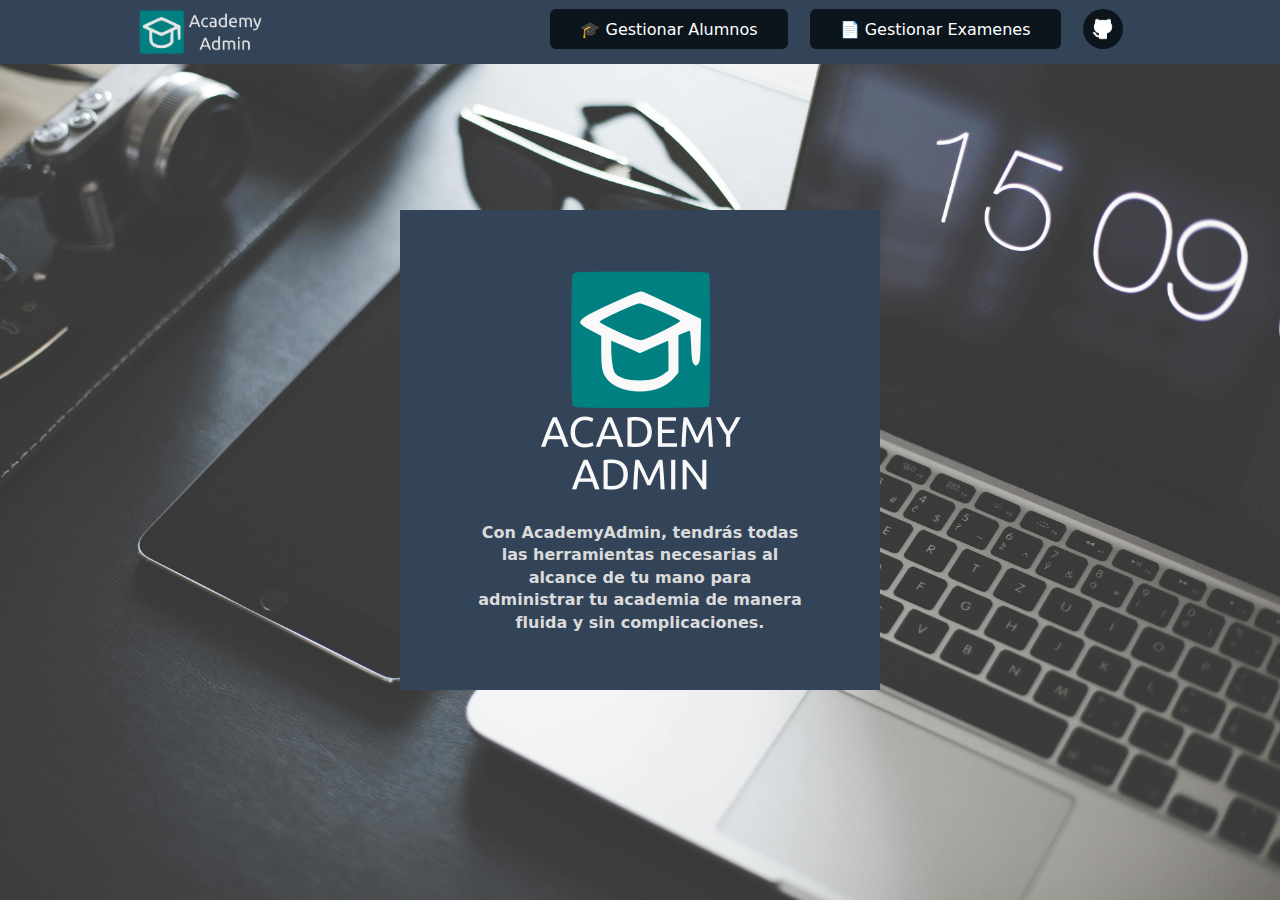
<file: index.html>
<!DOCTYPE html>
<html lang="es">
  <head>
    <meta charset="UTF-8" />
    <meta name="viewport" content="width=device-width, initial-scale=1.0" />
    <title>Academy Manager</title>
    <link
      rel="shortcut icon"
      href="public/img/favicon.png"
      type="image/x-icon"
    />
    <!-- Librerias JS de funciones auxiliares -->
    <script defer src="public/js/navbar.js"></script>
    <!-- Framework CSS -->
    <link rel="stylesheet" href="public/css/water.css" />
    <!-- Hojas de estilo adicionales -->
    <link rel="stylesheet" href="public/css/style.css" />
  </head>
  <body id="bodyLanding">
    <!--Navbar-->
    <nav class="navbar">
      <img id="aInicio" src="public/img/logo.png" class="logo" alt="LOGO" />
      <div class="enlaces">
        <button id="aAlumnos">🎓 Gestionar Alumnos</button>
        <button id="aExamenes">📄 Gestionar Examenes</button>
        <button id="aGithub">
          <img src="public/img/iconosPagina/git.png" width="24" />
        </button>
      </div>

      <button id="btnMenuMovil">
        <img width="36" src="public/img/iconosPagina/menu.png" />
      </button>
    </nav>

    <!-- Menu para el modo movil-->
    <div id="enlaces-movil" class="enlaces-movil oculto">
      <button id="aAlumnosM">🎓 Gestionar Alumnos</button>
      <button id="aExamenesM">📄 Gestionar Examenes</button>
      <button id="aGithubM">
        <img src="public/img/iconosPagina/git.png" width="16" /> Github
      </button>
    </div>
    <!-- Parte principal de la pagina -->
    <div id="mainLanding">
      <div class="card">
        <img src="./public/img/landingLogo.png" />
        <p>
          Con AcademyAdmin, tendrás todas las herramientas necesarias al alcance
          de tu mano para administrar tu academia de manera fluida y sin
          complicaciones.
        </p>
      </div>
    </div>
  </body>
</html>
</file>
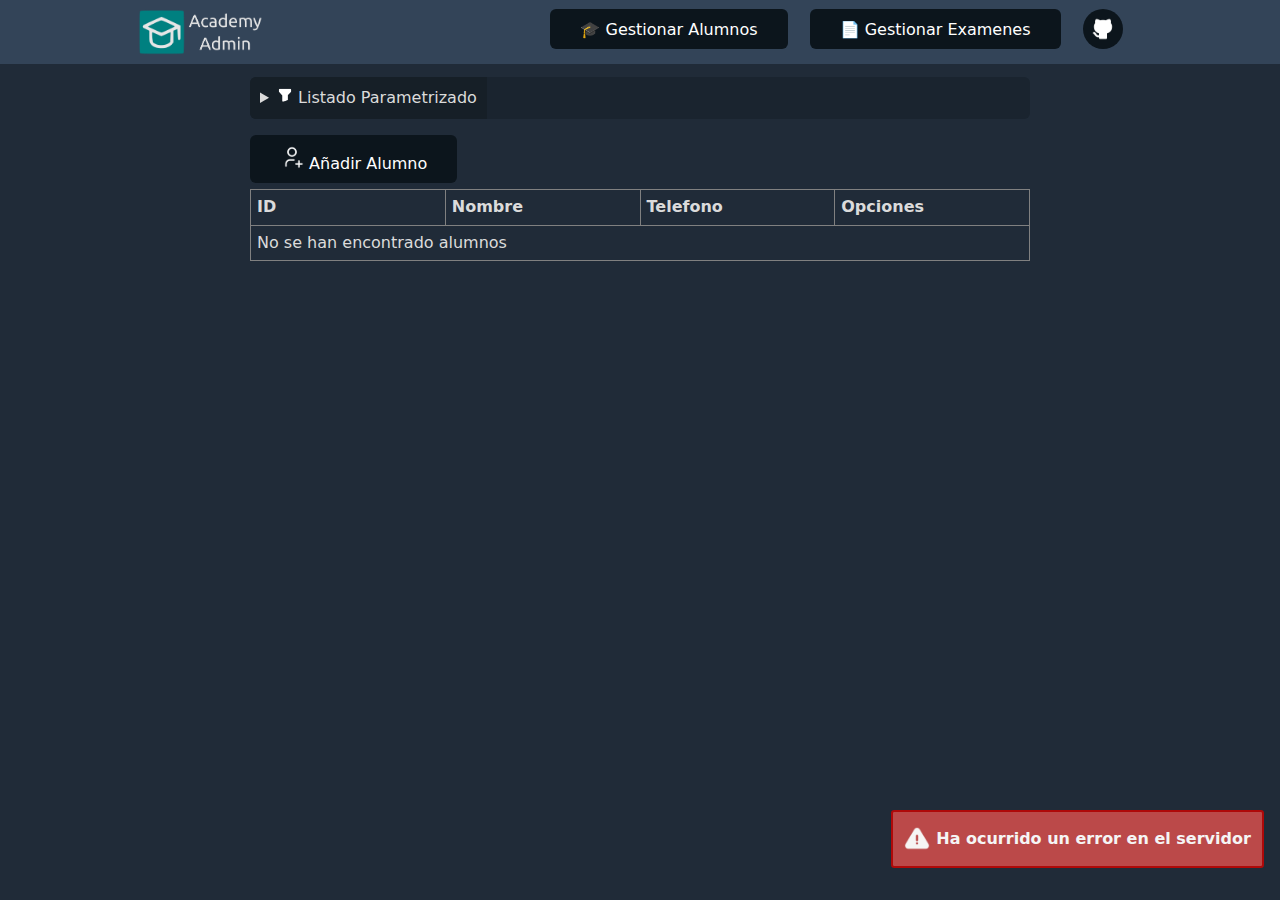
<file: public/html/alumno.html>
<!DOCTYPE html>
<html lang="es">
  <head>
    <meta charset="UTF-8" />
    <meta name="viewport" content="width=device-width, initial-scale=1.0" />
    <title>Gestionar Alumnos</title>
    <link rel="shortcut icon" href="../img/favicon.png" type="image/x-icon" />
    <!-- Librerias JS de funciones auxiliares -->
    <script defer src="../js/Toasts.js"></script>
    <script defer src="../js/navbar.js"></script>

    <!-- Librerias principales -->
    <script defer src="../js/App.js"></script>
    <script defer src="../js/Alumno.js"></script>
    <script defer src="../js/mainAlumno.js"></script>

    <!-- Framework CSS -->
    <link rel="stylesheet" href="../css/water.css" />

    <!-- Hojas de estilo adicionales -->
    <link rel="stylesheet" href="../css/toast.css" />
    <link rel="stylesheet" href="../css/style.css" />
  </head>
  <body>
    <!-- Dialog para añadir alumnos -->
    <dialog id="dAñadirAlumno">
      <form id="formAñadirAlumno">
        <label for="nombre">Nombre: <input type="text" name="nombre" /></label>
        <br />
        <label for="date"
          >Fecha de nacimiento: <input type="date" name="bd"
        /></label>
        <br />
        <label for="tel">Telefono: <input type="tel" name="tel" /></label>
        <br />
        <label for="addr">Dirección: <input type="text" name="addr" /></label>
        <br />
        <button type="button" id="btnAñadirAlumno">Añadir Alumno</button>
        <button type="button" id="btnAñadirCerrar">Cerrar</button>
      </form>
      <div id="DivErroresAñadir" class="divErrores">
        <ul></ul>
      </div>
    </dialog>

    <!-- Dialog para ver los detalles de un  alumno -->

    <dialog id="dDatosAlumno">
      <form id="formDatosAlumno">
        <label for="id">ID: <input type="number" name="id" readonly /></label>
        <br />
        <label for="nombre"
          >Nombre: <input type="text" name="nombre" readonly
        /></label>
        <br />
        <label for="date"
          >Fecha de nacimiento: <input type="date" name="bd" readonly
        /></label>
        <br />
        <label for="tel"
          >Telefono: <input type="tel" name="tel" readonly
        /></label>
        <br />
        <label for="addr"
          >Dirección: <input type="text" name="addr" readonly
        /></label>
      </form>
      <button id="btnCerrarDetalles">Cerrar</button>
    </dialog>

    <!-- Dialog para borrar alumnos -->
    <dialog id="dEliminarAlumno">
      <h2>¿Desea borrar al alumno?</h2>
      <h3 id="alumnoAEliminar"></h3>
      <button id="btnCancelarEliminacion">Cancelar</button>
      <button
        id="btnEliminar"
        style="background-color: rgba(228, 71, 71, 0.966)"
      >
        Eliminar
      </button>
    </dialog>

    <!-- Dialog para modificar alumnos -->
    <dialog id="dModificarAlumno">
      <form id="formModificarAlumno">
        <label for="nombre">Nombre: <input type="text" name="nombre" /></label>
        <br />
        <label for="date"
          >Fecha de nacimiento: <input type="date" name="bd"
        /></label>
        <br />
        <label for="tel">Telefono: <input type="tel" name="tel" /></label>
        <br />
        <label for="addr">Dirección: <input type="text" name="addr" /></label>
        <br />
        <button type="button" id="btnModificarAlumno">Modificar Alumno</button>
        <button type="button" id="btnModificarCerrar">Cerrar</button>
      </form>
      <div class="divErrores" id="DivErroresModificar">
        <ul></ul>
      </div>
    </dialog>

    <!--Navbar-->
    <nav class="navbar">
      <img id="aInicio" src="../img/logo.png" class="logo" alt="LOGO" />
      <div class="enlaces">
        <button id="aAlumnos">🎓 Gestionar Alumnos</button>
        <button id="aExamenes">📄 Gestionar Examenes</button>
        <button id="aGithub">
          <img src="../img/iconosPagina/git.png" width="24" />
        </button>
      </div>

      <button id="btnMenuMovil">
        <img width="36" src="../img/iconosPagina/menu.png" />
      </button>
    </nav>

    <!-- Menu para el modo movil-->
    <div id="enlaces-movil" class="enlaces-movil oculto">
      <button id="aAlumnosM">🎓 Gestionar Alumnos</button>
      <button id="aExamenesM">📄 Gestionar Examenes</button>
      <button id="aGithubM">
        <img src="../img/iconosPagina/git.png" width="16" /> Github
      </button>
    </div>
    <!-- Parte principal de la pagina -->

    <details class="listadoParam">
      <summary>
        <img width="16" src="../img/iconosPagina/param.png" /> Listado
        Parametrizado
      </summary>
      <form id="formFiltrarAlumnos">
        <label for="nombre">Nombre: <input type="text" name="nombre" /></label>
        <label for="tel">Telefono: <input type="tel" name="tel" /></label>
        <br />
        <button type="button" id="btnFiltrarAlumnos">Filtrar Alumnos</button>
        <button type="button" id="btnReiniciar">Reiniciar Filtros</button>
      </form>
    </details>
    <button id="btnAbrirDialogAñadirAlumno">
      <img width="24" src="../img/iconosPagina/añadirAlumno.png" /> Añadir
      Alumno
    </button>
    <table border="1" id="tablaAlumnos">
      <tr>
        <th>ID</th>
        <th>Nombre</th>
        <th>Telefono</th>
        <th>Opciones</th>
      </tr>
      <tbody id="listaAlumnos"></tbody>
    </table>
  </body>
</html>
</file>
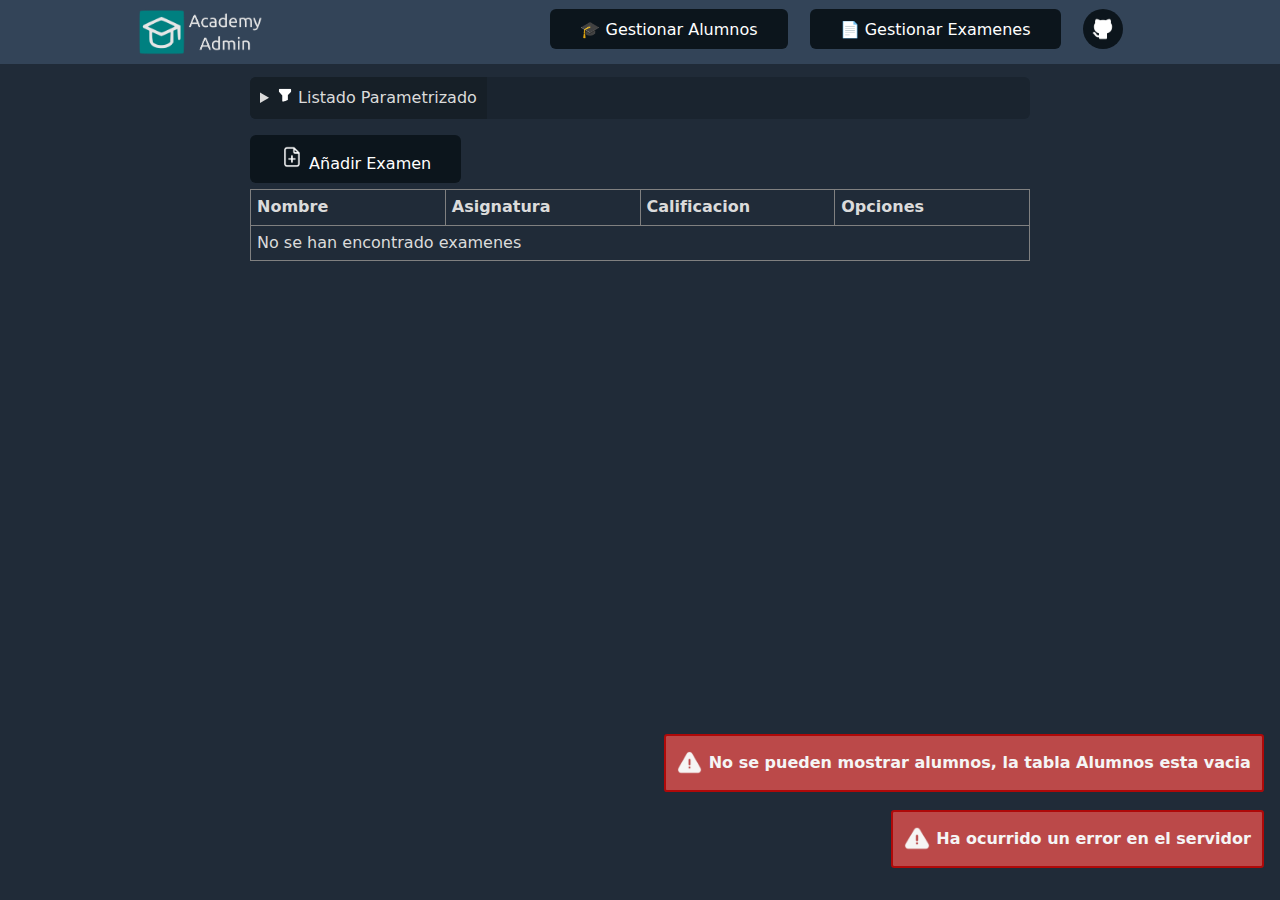
<file: public/html/examen.html>
<!DOCTYPE html>
<html lang="es">
  <head>
    <meta charset="UTF-8" />
    <meta name="viewport" content="width=device-width, initial-scale=1.0" />
    <title>Gestionar Examenes</title>
    <link rel="shortcut icon" href="../img/favicon.png" type="image/x-icon" />
    <!-- Librerias JS de funciones auxiliares -->
    <script defer src="../js/Toasts.js"></script>
    <script defer src="../js/navbar.js"></script>

    <!-- Librerias principales -->
    <script defer src="../js/App.js"></script>
    <script defer src="../js/Examen.js"></script>
    <script defer src="../js/mainExamen.js"></script>

    <!-- Framework CSS -->
    <link rel="stylesheet" href="../css/water.css" />

    <!-- Hojas de estilo adicionales -->
    <link rel="stylesheet" href="../css/toast.css" />
    <link rel="stylesheet" href="../css/style.css" />
  </head>
  <body>
    <!-- Dialog para añadir examenes -->
    <dialog id="dAñadirExamen">
      <form id="formAñadirExamenes">
        <label for="alumno">
          Alumno Examinado:
          <select name="alumno" id="selectAlumnos"></select>
        </label>
        <br />
        <label for="fecha">
          Fecha del examen:
          <input type="date" name="fecha" />
        </label>
        <br />
        <label for="asignatura">
          Asignatura:
          <input type="text" name="asignatura" />
        </label>
        <br />
        <label for="calificacion">
          Calificacion:
          <select name="calificacion">
            <option value="10">10</option>
            <option value="9">9</option>
            <option value="8">8</option>
            <option value="7">7</option>
            <option value="6">6</option>
            <option value="5">5</option>
            <option value="4">4</option>
            <option value="3">3</option>
            <option value="2">2</option>
            <option value="1">1</option>
            <option value="0">0</option>
          </select>
        </label>
        <br />
        <label for="anotaciones">
          Anotaciones:
          <textarea name="anotaciones" cols="20" rows="5"></textarea>
        </label>
        <br />
        <button type="button" id="btnAñadirExamen">Añadir Examen</button>
        <button type="button" id="btnAñadirCerrar">Cerrar</button>
      </form>
      <div id="divErroresAñadir" class="divErrores">
        <ul></ul>
      </div>
    </dialog>

    <!-- Dialog para ver los detalles de un examen -->

    <dialog id="dDatosExamen">
      <form id="formDatosExamen">
        <label for="idExamen">
          ID del examen:
          <input type="number" name="idExamen" readonly />
        </label>
        <br />
        <label for="alumno">
          Alumno Examinado:
          <input type="text" name="alumno" readonly />
        </label>
        <br />
        <label for="fecha">
          Fecha del examen:
          <input type="date" name="fecha" readonly />
        </label>
        <br />
        <label for="asignatura">
          Asignatura:
          <input type="text" name="asignatura" readonly />
        </label>
        <br />
        <label for="calificacion">
          Calificacion:
          <input type="number" name="calificacion" readonly />
        </label>
        <br />
        <label for="anotaciones">
          Anotaciones:
          <textarea name="anotaciones" cols="20" rows="5" readonly></textarea>
        </label>
      </form>
      <button id="btnCerrarDetalles">Cerrar</button>
    </dialog>

    <!-- Dialog para borrar examenes -->
    <dialog id="dEliminarExamen">
      <h2>¿Desea borrar al examen?</h2>
      <button id="btnCancelarEliminacion">Cancelar</button>
      <button
        id="btnEliminar"
        style="background-color: rgba(228, 71, 71, 0.966)"
      >
        Eliminar
      </button>
    </dialog>

    <!-- Dialog para modificar examen -->
    <dialog id="dModificarExamen">
      <form id="formModificarExamen">
        <label for="alumno">
          Alumno Examinado:
          <input type="text" name="alumno" readonly />
        </label>
        <br />
        <label for="fecha">
          Fecha del examen:
          <input type="date" name="fecha" />
        </label>
        <br />
        <label for="asignatura">
          Asignatura:
          <input type="text" name="asignatura" />
        </label>
        <br />
        <label for="calificacion">
          Calificacion:
          <select name="calificacion">
            <option value="10">10</option>
            <option value="9">9</option>
            <option value="8">8</option>
            <option value="7">7</option>
            <option value="6">6</option>
            <option value="5">5</option>
            <option value="4">4</option>
            <option value="3">3</option>
            <option value="2">2</option>
            <option value="1">1</option>
            <option value="0">0</option>
          </select>
        </label>
        <br />
        <label for="anotaciones">
          Anotaciones:
          <textarea name="anotaciones" cols="20" rows="5"></textarea>
        </label>
        <br />
        <button type="button" id="btnModificarExamen">Modificar Examen</button>
        <button type="button" id="btnModificarCerrar">Cerrar</button>
      </form>
      <div class="divErrores" id="divErroresModificar">
        <ul></ul>
      </div>
    </dialog>

    <!--Navbar-->
    <nav class="navbar">
      <img id="aInicio" src="../img/logo.png" class="logo" alt="LOGO" />
      <div class="enlaces">
        <button id="aAlumnos">🎓 Gestionar Alumnos</button>
        <button id="aExamenes">📄 Gestionar Examenes</button>
        <button id="aGithub">
          <img src="../img/iconosPagina/git.png" width="24" />
        </button>
      </div>

      <button id="btnMenuMovil">
        <img width="36" src="../img/iconosPagina/menu.png" />
      </button>
    </nav>

    <!-- Menu para el modo movil-->
    <div id="enlaces-movil" class="enlaces-movil oculto">
      <button id="aAlumnosM">🎓 Gestionar Alumnos</button>
      <button id="aExamenesM">📄 Gestionar Examenes</button>
      <button id="aGithubM">
        <img src="../img/iconosPagina/git.png" width="16" /> Github
      </button>
    </div>
    <!-- Parte principal de la pagina -->

    <details class="listadoParam">
      <summary>
        <img width="16" src="../img/iconosPagina/param.png" /> Listado
        Parametrizado
      </summary>
      <form id="formFiltrarExamenes">
        <label for="alumno">
          Alumno:
          <select name="alumno" id="selectAlumnosFiltrar"></select>
        </label>
        <label for="materia">
          Asignatura:
          <input type="text" name="materia" />
        </label>
        <label for="calificacion">
          Calificacion:
          <select name="calificacion">
            <option value="todo">Mostrar todos los examenes</option>
            <option value="true">Suspenso</option>
            <option value="false">Aprobado</option>
          </select>
        </label>
        <br />
        <button type="button" id="btnFiltrarAlumnos">Filtrar Examenes</button>
        <button type="button" id="btnReiniciar">Reiniciar Filtros</button>
      </form>
    </details>
    <button id="btnAbrirDialogAñadirExamen">
      <img width="24" src="../img/iconosPagina/añadirExamen.png" /> Añadir
      Examen
    </button>
    <table border="1" id="tablaExamenes">
      <tr>
        <th>Nombre</th>
        <th>Asignatura</th>
        <th>Calificacion</th>
        <th>Opciones</th>
      </tr>
      <tbody id="listaExamenes"></tbody>
    </table>
  </body>
</html>
</file>
<file: public/css/water.css>
:root{--background-body:#202b38;--background:#161f27;--background-alt:#1a242f;--selection:#1c76c5;--text-main:#dbdbdb;--text-bright:#fff;--text-muted:#a9b1ba;--links:#41adff;--focus:rgba(0,150,191,0.67);--border:#526980;--code:#ffbe85;--animation-duration:0.1s;--button-base:#0c151c;--button-hover:#040a0f;--scrollbar-thumb:var(--button-hover);--scrollbar-thumb-hover:#000;--form-placeholder:#a9a9a9;--form-text:#fff;--variable:#d941e2;--highlight:#efdb43;--select-arrow:url("data:image/svg+xml;charset=utf-8,%3Csvg xmlns='http://www.w3.org/2000/svg' height='63' width='117' fill='%23efefef'%3E%3Cpath d='M115 2c-1-2-4-2-5 0L59 53 7 2a4 4 0 00-5 5l54 54 2 2 3-2 54-54c2-1 2-4 0-5z'/%3E%3C/svg%3E")}html{scrollbar-color:#040a0f #202b38;scrollbar-color:var(--scrollbar-thumb) var(--background-body);scrollbar-width:thin}body{font-family:system-ui,-apple-system,BlinkMacSystemFont,Segoe UI,Roboto,Oxygen,Ubuntu,Cantarell,Fira Sans,Droid Sans,Helvetica Neue,Segoe UI Emoji,Apple Color Emoji,Noto Color Emoji,sans-serif;line-height:1.4;max-width:800px;margin:20px auto;padding:0 10px;word-wrap:break-word;color:#dbdbdb;color:var(--text-main);background:#202b38;background:var(--background-body);text-rendering:optimizeLegibility}button,input,textarea{transition:background-color .1s linear,border-color .1s linear,color .1s linear,box-shadow .1s linear,transform .1s ease;transition:background-color var(--animation-duration) linear,border-color var(--animation-duration) linear,color var(--animation-duration) linear,box-shadow var(--animation-duration) linear,transform var(--animation-duration) ease}h1{font-size:2.2em;margin-top:0}h1,h2,h3,h4,h5,h6{margin-bottom:12px;margin-top:24px}h1,h2,h3,h4,h5,h6,strong{color:#fff;color:var(--text-bright)}b,h1,h2,h3,h4,h5,h6,strong,th{font-weight:600}q:after,q:before{content:none}blockquote,q{border-left:4px solid rgba(0,150,191,.67);border-left:4px solid var(--focus);margin:1.5em 0;padding:.5em 1em;font-style:italic}blockquote>footer{font-style:normal;border:0}address,blockquote cite{font-style:normal}a[href^=mailto\:]:before{content:"📧 "}a[href^=tel\:]:before{content:"📞 "}a[href^=sms\:]:before{content:"💬 "}mark{background-color:#efdb43;background-color:var(--highlight);border-radius:2px;padding:0 2px;color:#000}a>code,a>strong{color:inherit}button,input[type=button],input[type=checkbox],input[type=radio],input[type=range],input[type=reset],input[type=submit],select{cursor:pointer}input,select{display:block}[type=checkbox],[type=radio]{display:initial}button,input,select,textarea{color:#fff;color:var(--form-text);background-color:#161f27;background-color:var(--background);font-family:inherit;font-size:inherit;margin-right:6px;margin-bottom:6px;padding:10px;border:none;border-radius:6px;outline:none}button,input[type=button],input[type=reset],input[type=submit]{background-color:#0c151c;background-color:var(--button-base);padding-right:30px;padding-left:30px}button:hover,input[type=button]:hover,input[type=reset]:hover,input[type=submit]:hover{background:#040a0f;background:var(--button-hover)}input[type=color]{min-height:2rem;padding:8px;cursor:pointer}input[type=checkbox],input[type=radio]{height:1em;width:1em}input[type=radio]{border-radius:100%}input{vertical-align:top}label{vertical-align:middle;margin-bottom:4px;display:inline-block}button,input:not([type=checkbox]):not([type=radio]),input[type=range],select,textarea{-webkit-appearance:none}textarea{display:block;margin-right:0;box-sizing:border-box;resize:vertical}textarea:not([cols]){width:100%}textarea:not([rows]){min-height:40px;height:140px}select{background:#161f27 url("data:image/svg+xml;charset=utf-8,%3Csvg xmlns='http://www.w3.org/2000/svg' height='63' width='117' fill='%23efefef'%3E%3Cpath d='M115 2c-1-2-4-2-5 0L59 53 7 2a4 4 0 00-5 5l54 54 2 2 3-2 54-54c2-1 2-4 0-5z'/%3E%3C/svg%3E") calc(100% - 12px) 50%/12px no-repeat;background:var(--background) var(--select-arrow) calc(100% - 12px) 50%/12px no-repeat;padding-right:35px}select::-ms-expand{display:none}select[multiple]{padding-right:10px;background-image:none;overflow-y:auto}button:focus,input:focus,select:focus,textarea:focus{box-shadow:0 0 0 2px rgba(0,150,191,.67);box-shadow:0 0 0 2px var(--focus)}button:active,input[type=button]:active,input[type=checkbox]:active,input[type=radio]:active,input[type=range]:active,input[type=reset]:active,input[type=submit]:active{transform:translateY(2px)}button:disabled,input:disabled,select:disabled,textarea:disabled{cursor:not-allowed;opacity:.5}::-moz-placeholder{color:#a9a9a9;color:var(--form-placeholder)}:-ms-input-placeholder{color:#a9a9a9;color:var(--form-placeholder)}::-ms-input-placeholder{color:#a9a9a9;color:var(--form-placeholder)}::placeholder{color:#a9a9a9;color:var(--form-placeholder)}fieldset{border:1px solid rgba(0,150,191,.67);border:1px solid var(--focus);border-radius:6px;margin:0 0 12px;padding:10px}legend{font-size:.9em;font-weight:600}input[type=range]{margin:10px 0;padding:10px 0;background:transparent}input[type=range]:focus{outline:none}input[type=range]::-webkit-slider-runnable-track{width:100%;height:9.5px;-webkit-transition:.2s;transition:.2s;background:#161f27;background:var(--background);border-radius:3px}input[type=range]::-webkit-slider-thumb{box-shadow:0 1px 1px #000,0 0 1px #0d0d0d;height:20px;width:20px;border-radius:50%;background:#526980;background:var(--border);-webkit-appearance:none;margin-top:-7px}input[type=range]:focus::-webkit-slider-runnable-track{background:#161f27;background:var(--background)}input[type=range]::-moz-range-track{width:100%;height:9.5px;-moz-transition:.2s;transition:.2s;background:#161f27;background:var(--background);border-radius:3px}input[type=range]::-moz-range-thumb{box-shadow:1px 1px 1px #000,0 0 1px #0d0d0d;height:20px;width:20px;border-radius:50%;background:#526980;background:var(--border)}input[type=range]::-ms-track{width:100%;height:9.5px;background:transparent;border-color:transparent;border-width:16px 0;color:transparent}input[type=range]::-ms-fill-lower,input[type=range]::-ms-fill-upper{background:#161f27;background:var(--background);border:.2px solid #010101;border-radius:3px;box-shadow:1px 1px 1px #000,0 0 1px #0d0d0d}input[type=range]::-ms-thumb{box-shadow:1px 1px 1px #000,0 0 1px #0d0d0d;border:1px solid #000;height:20px;width:20px;border-radius:50%;background:#526980;background:var(--border)}input[type=range]:focus::-ms-fill-lower,input[type=range]:focus::-ms-fill-upper{background:#161f27;background:var(--background)}a{text-decoration:none;color:#41adff;color:var(--links)}a:hover{text-decoration:underline}code,samp,time{background:#161f27;background:var(--background);color:#ffbe85;color:var(--code);padding:2.5px 5px;border-radius:6px;font-size:1em}pre>code{padding:10px;display:block;overflow-x:auto}var{color:#d941e2;color:var(--variable);font-style:normal;font-family:monospace}kbd{background:#161f27;background:var(--background);border:1px solid #526980;border:1px solid var(--border);border-radius:2px;color:#dbdbdb;color:var(--text-main);padding:2px 4px}img,video{max-width:100%;height:auto}hr{border:none;border-top:1px solid #526980;border-top:1px solid var(--border)}table{border-collapse:collapse;margin-bottom:10px;width:100%;table-layout:fixed}table caption,td,th{text-align:left}td,th{padding:6px;vertical-align:top;word-wrap:break-word}thead{border-bottom:1px solid #526980;border-bottom:1px solid var(--border)}tfoot{border-top:1px solid #526980;border-top:1px solid var(--border)}tbody tr:nth-child(2n){background-color:#161f27;background-color:var(--background)}tbody tr:nth-child(2n) button{background-color:#1a242f;background-color:var(--background-alt)}tbody tr:nth-child(2n) button:hover{background-color:#202b38;background-color:var(--background-body)}::-webkit-scrollbar{height:10px;width:10px}::-webkit-scrollbar-track{background:#161f27;background:var(--background);border-radius:6px}::-webkit-scrollbar-thumb{background:#040a0f;background:var(--scrollbar-thumb);border-radius:6px}::-webkit-scrollbar-thumb:hover{background:#000;background:var(--scrollbar-thumb-hover)}::-moz-selection{background-color:#1c76c5;background-color:var(--selection);color:#fff;color:var(--text-bright)}::selection{background-color:#1c76c5;background-color:var(--selection);color:#fff;color:var(--text-bright)}details{display:flex;flex-direction:column;align-items:flex-start;background-color:#1a242f;background-color:var(--background-alt);padding:10px 10px 0;margin:1em 0;border-radius:6px;overflow:hidden}details[open]{padding:10px}details>:last-child{margin-bottom:0}details[open] summary{margin-bottom:10px}summary{display:list-item;background-color:#161f27;background-color:var(--background);padding:10px;margin:-10px -10px 0;cursor:pointer;outline:none}summary:focus,summary:hover{text-decoration:underline}details>:not(summary){margin-top:0}summary::-webkit-details-marker{color:#dbdbdb;color:var(--text-main)}dialog{background-color:#1a242f;background-color:var(--background-alt);color:#dbdbdb;color:var(--text-main);border-radius:6px;border:#526980;border-color:var(--border);padding:10px 30px}dialog>header:first-child{background-color:#161f27;background-color:var(--background);border-radius:6px 6px 0 0;margin:-10px -30px 10px;padding:10px;text-align:center}dialog::-webkit-backdrop{background:rgba(0,0,0,.61);-webkit-backdrop-filter:blur(4px);backdrop-filter:blur(4px)}dialog::backdrop{background:rgba(0,0,0,.61);-webkit-backdrop-filter:blur(4px);backdrop-filter:blur(4px)}footer{border-top:1px solid #526980;border-top:1px solid var(--border);padding-top:10px;color:#a9b1ba;color:var(--text-muted)}body>footer{margin-top:40px}@media print{body,button,code,details,input,pre,summary,textarea{background-color:#fff}button,input,textarea{border:1px solid #000}body,button,code,footer,h1,h2,h3,h4,h5,h6,input,pre,strong,summary,textarea{color:#000}summary::marker{color:#000}summary::-webkit-details-marker{color:#000}tbody tr:nth-child(2n){background-color:#f2f2f2}a{color:#00f;text-decoration:underline}}
</file>
<file: public/css/style.css>
/* Este fichero CSS incluye algunos estilos adicionales */

/* Tales como 
- Navbar
- Landing page
- Divisiones para el control de errores
- Adaptaciones del framework WaterCSS
*/

*,
*::before,
*::after {
  box-sizing: border-box;
}

/* Landing */
#bodyLanding {
  height: 100vh;
  width: 100vw;
  margin: 0;
  padding: 0;
}

#mainLanding {
  height: 100%;
  width: 100vw;
  background-image: url(../img/landing.jpg);
  background-size: cover;
  background-position: center;
  display: flex;
  justify-content: center;
  align-items: center;
}

.card {
  width: 30rem;
  height: 30rem;
  background-color: #334458;
  display: flex;
  justify-content: center;
  padding: 2rem;
  align-items: center;
  flex-direction: column;
}

.card img {
  width: 16rem;
}

.card p {
  width: 80%;
  text-align: center;
  font-weight: 800;
}
/* Estilos para la division de errores */
.divErrores {
  margin-top: 1rem;
  background-color: rgb(196, 80, 80);
  border-radius: 0.3rem;
  padding-inline: 0.5rem;
}

.divErrores ul {
  margin-top: 0.3rem;
}

/* Estilos para el listado parametrizado */

.listadoParam {
  margin-top: 4.8rem;
}

/* Estilos de la navbar */

.navbar {
  position: fixed;
  top: 0;
  left: 0;
  width: 100vw;
  background-color: #334458;
  height: 4rem;

  display: flex;
  justify-content: space-around;
  align-items: center;
}
.enlaces {
  color: whitesmoke;
  text-decoration: none;
  padding: 1rem;
  display: flex;
  gap: 1rem;
}

#btnMenuMovil {
  display: none;
}

#aGithub {
  display: flex;
  justify-content: center;
  align-items: center;
  padding: 0.5rem;
  border-radius: 5rem;
}

#aGithub img {
  pointer-events: none;
}

#aGithubM {
  display: flex;
  justify-content: center;
  gap: 0.3rem;
}

#aGithubM img {
  pointer-events: none;
}

.enlaces-movil {
  display: contents;
  position: fixed;
  top: 4rem;
  right: 2.5rem;
  padding-top: 0.4rem;
  padding-left: 0.4rem;
  display: flex;
  justify-content: center;
  flex-direction: column;
  background-color: #4a6380;
}

.oculto {
  display: none;
}

.logo {
  width: 8rem;
}

.logo:hover {
  width: 9rem;
}

/* Media query para la responsividad de la navbar */

@media only screen and (max-width: 750px) {
  .enlaces {
    display: none;
  }

  #btnMenuMovil {
    display: contents;
  }
}

/* Media query por si redimensiona la ventana con el menu abierto */
@media only screen and (min-width: 750px) {
  .enlaces-movil {
    display: none;
  }
}
</file>
<file: public/css/toast.css>
/* Fichero CSS utilizado para mostrar los toasts por pantalla */

.toast {
  /* Modelo basico para un toast*/
  position: fixed;
  bottom: 2rem;
  right: 1rem;
  padding-inline: 0.7rem;
  margin-top: 3rem;
  border-radius: 0.2rem;

  display: flex;
  flex-direction: row;
  justify-content: center;
  align-items: center;

  color: whitesmoke;

  font-weight: 700;

  transition: transform 0.3s ease, opacity 0.5s ease;
}

.toast > img {
  /* Aqui se controlan los iconos del toast*/
  width: 1.6rem;
  margin-right: 0.4rem;
}

.toast + .toast {
  /* Esto es por si se juntaran mas de un toast en la pantalla que se puedan ver todos */
  margin-top: -3rem;
  transform: translateY(-130%);
}

.hide {
  /* Clase para cuando se oculta un toast*/
  opacity: 0;
  transform: translateY(100%);
}

.toast-normal {
  /* Toast normal */
  background-color: rgb(57, 116, 136);
  border: 2px solid rgb(28, 67, 80);
}

.toast-warning {
  /* Toast de advertencia */
  background-color: rgb(170, 131, 23);
  border: 2px solid rgb(192, 174, 14);
}

.toast-error {
  /* Toast de error */
  background-color: rgb(187, 73, 73);
  border: 2px solid rgb(175, 9, 9);
}

.toast-success {
  /* Toast de operacion correcta */
  background-color: rgb(86, 172, 15);
  border: 2px solid rgb(117, 226, 15);
}
</file>
